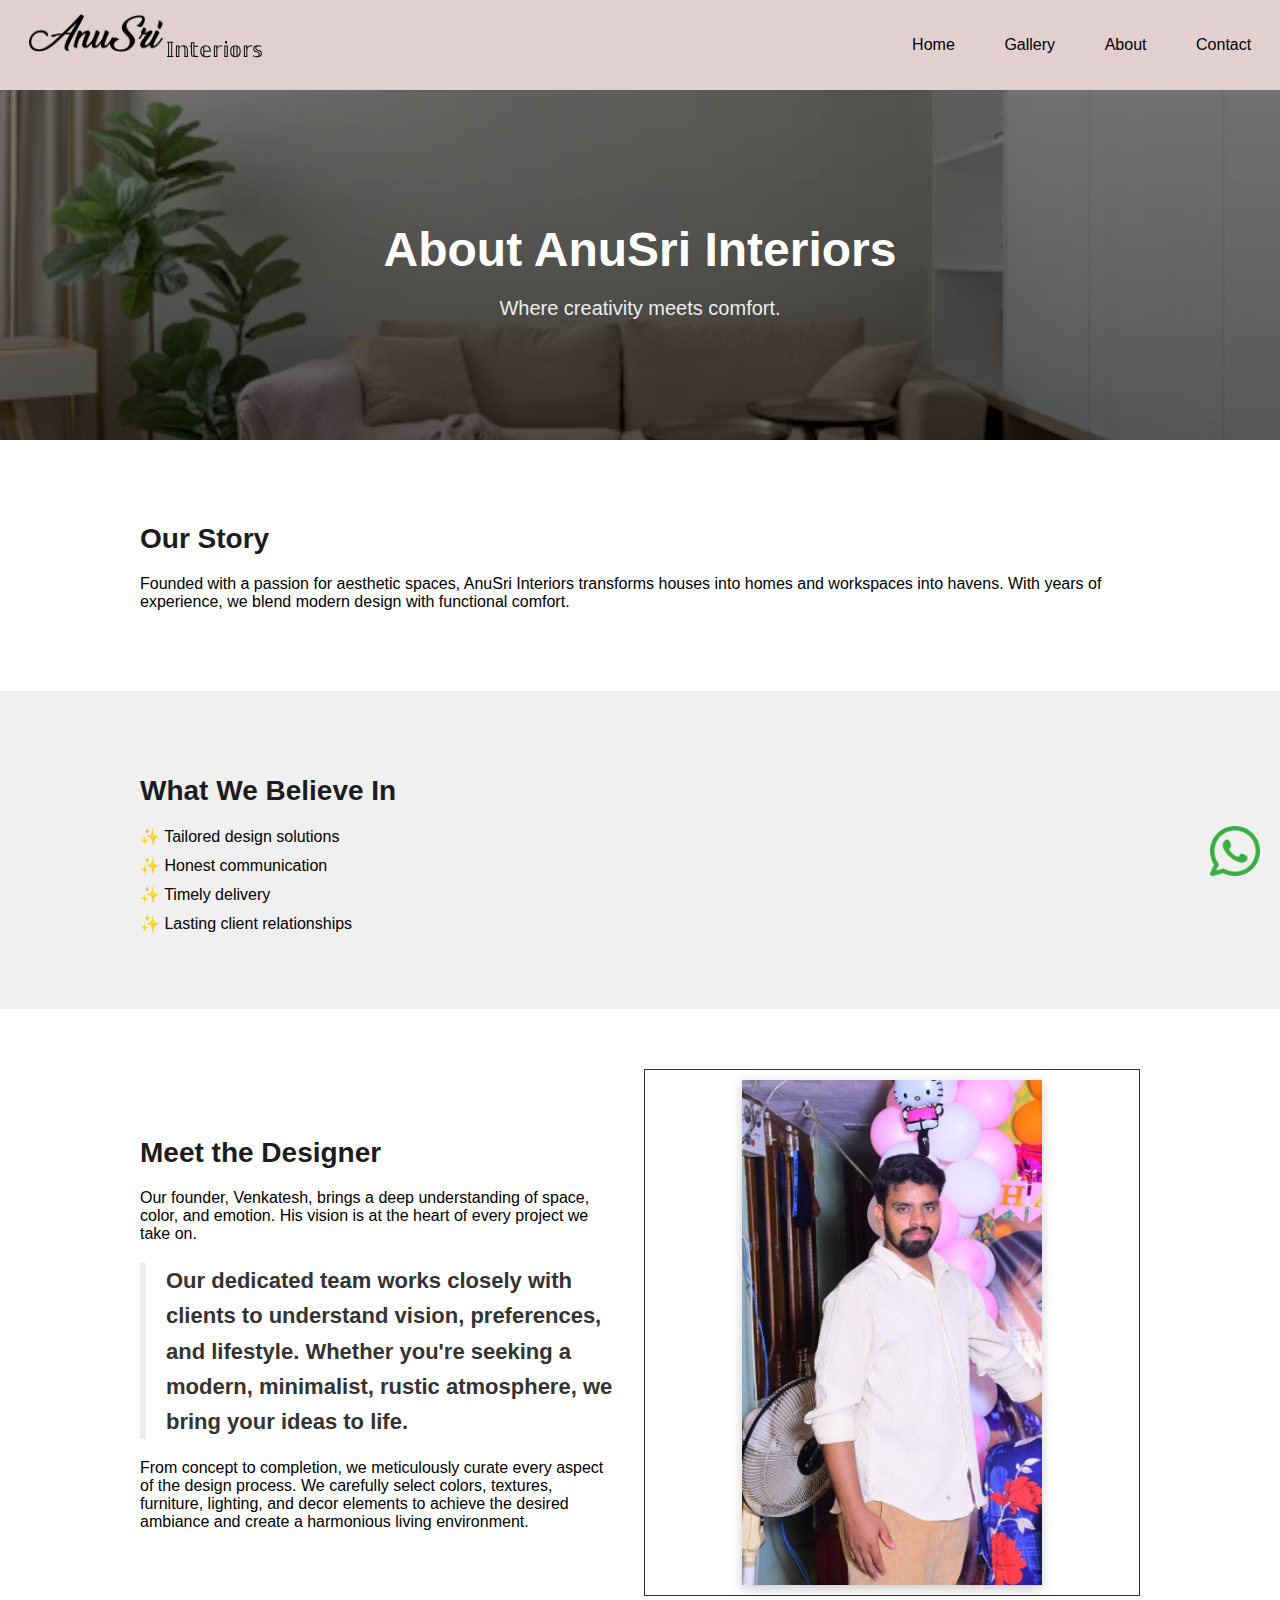
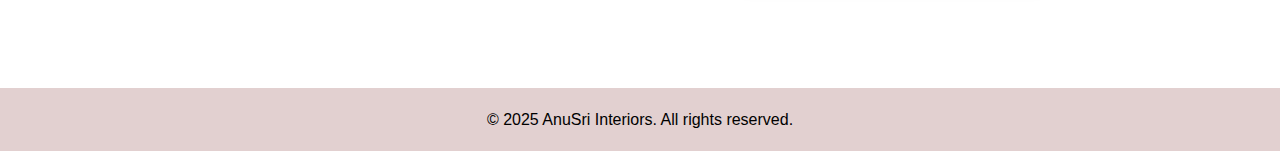
<file: about.html>
<!DOCTYPE html>
<html lang="en">

<head>
  <meta charset="UTF-8" />
  <meta name="viewport" content="width=device-width, initial-scale=1.0" />
  <title>About | AnuSri Interiors</title>
  <link rel="stylesheet" href="about.css" />
</head>

<body>
  <nav class="navbar">
    <div class="logo-group">
      <img class="site-title" id="siteTitle" data-href="index.html" src="images/anusri.png" alt="AnuSri Interiors Logo">
      <p class="bottom-right"><sub>𝕀𝕟𝕥𝕖𝕣𝕚𝕠𝕣𝕤</sub></p>
    </div>

    <div class="nav-container">
      <!-- Navigation Links -->
      <ul id="nav-links">
        <li><a href="index.html">Home</a></li>
        <li><a href="gallery.html">Gallery</a></li>
        <li><a href="about.html">About</a></li>
        <li><a href="contact.html">Contact</a></li>
      </ul>

      <!-- Hamburger Icon -->
      <button class="hamburger" onclick="toggleMenu()">
        &#9776;
      </button>
    </div>
  </nav>

  <main class="about-page">
    <section class="about-hero">
      <div class="container">
        <h1>About AnuSri Interiors</h1>
        <p>Where creativity meets comfort.</p>
      </div>
    </section>

    <section class="about-section">
      <div class="container">
        <h2>Our Story</h2>
        <p>Founded with a passion for aesthetic spaces, AnuSri Interiors transforms houses into homes and workspaces
          into havens. With years of experience, we blend modern design with functional comfort.</p>
      </div>
    </section>

    <section class="about-section alt">
      <div class="container">
        <h2>What We Believe In</h2>
        <ul class="values-list">
          <li>✨ Tailored design solutions</li>
          <li>✨ Honest communication</li>
          <li>✨ Timely delivery</li>
          <li>✨ Lasting client relationships</li>
        </ul>
      </div>
    </section>

    <section class="about-section">
      <div class="container designer-section">
        <div class="designer-text">
          <h2>Meet the Designer</h2>
          <p>Our founder, Venkatesh, brings a deep understanding of space, color, and emotion. His vision is at the
            heart of every project we take on.</p>
          <blockquote>
            <strong>Our dedicated team works closely with clients to understand vision, preferences, and lifestyle.
              Whether you're seeking a modern, minimalist, rustic atmosphere, we bring your ideas to life.</strong>
          </blockquote>
          <p>
            From concept to completion, we meticulously curate every aspect of the design process. We carefully select
            colors, textures, furniture, lighting, and decor elements to achieve the desired ambiance and create a
            harmonious living environment.
          </p>
        </div>
        <div class="designer-photo">
          <img src="images/Venkatesh.jpg" alt="Venkatesh - Founder" />
        </div>
      </div>
    </section>
  </main>

  <!-- WhatsApp Floating Button -->
  <a href="https://wa.me/916305099540" class="whatsapp-float" target="_blank" title="Chat with us on WhatsApp">
    <img src="images/whatsapp.png" alt="WhatsApp Chat" />
  </a>

  <img src="images/scroll.png" id="scrollTopImg" alt="Scroll to Top" title="Go to Top" />

  <script src="script.js"></script>

  <footer>
    <p>© 2025 AnuSri Interiors. All rights reserved.</p>
  </footer>
</body>

</html>
</file>
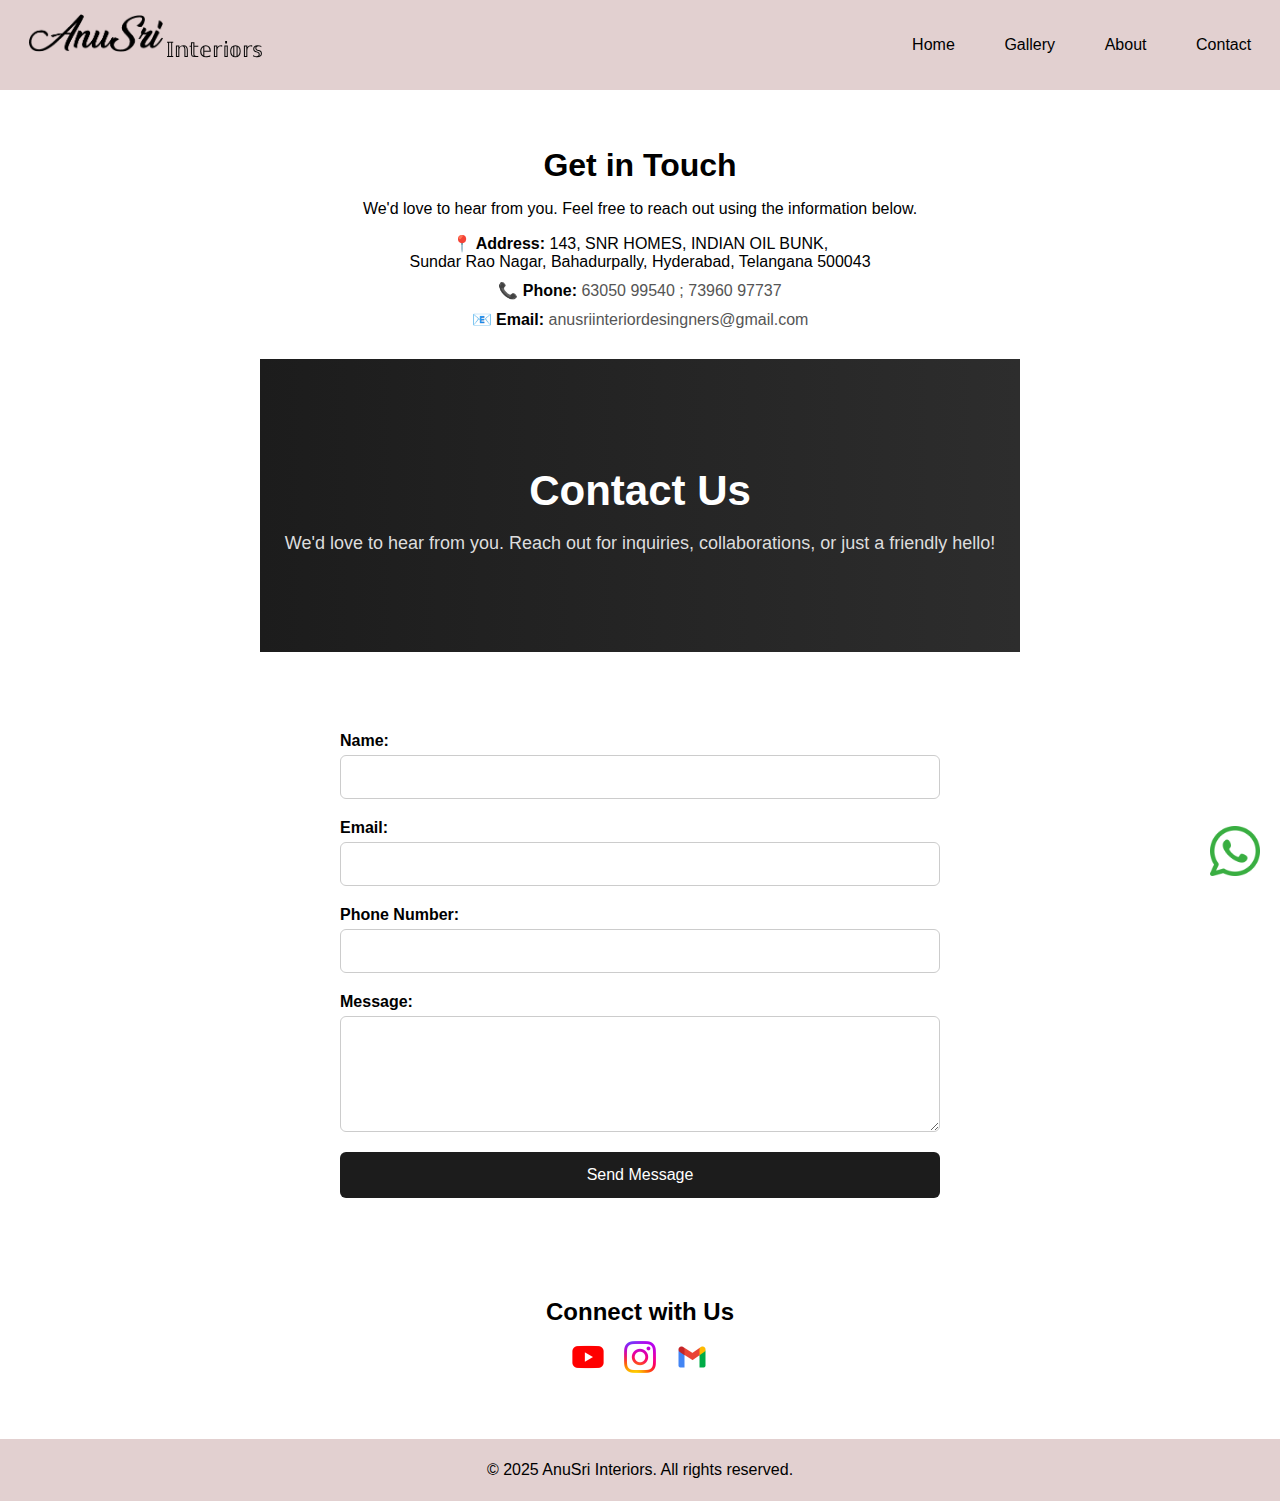
<file: contact.html>
<!DOCTYPE html>
<html lang="en">

<head>
  <meta charset="UTF-8" />
  <meta name="viewport" content="width=device-width, initial-scale=1.0" />
  <title>Contact | AnuSri Interiors</title>
  <link rel="stylesheet" href="contact.css" />
</head>

<body>

  <!-- Navbar -->
  <nav class="navbar">
    <div class="logo-group">
      <img class="site-title" id="siteTitle" data-href="index.html" src="images/anusri.png" alt="AnuSri Interiors Logo">
      <p class="bottom-right"><sub>𝕀𝕟𝕥𝕖𝕣𝕚𝕠𝕣𝕤</sub></p>
    </div>

    <div class="nav-container">
      <!-- Navigation Links -->
      <ul id="nav-links">
        <li><a href="index.html">Home</a></li>
        <li><a href="gallery.html">Gallery</a></li>
        <li><a href="about.html">About</a></li>
        <li><a href="contact.html">Contact</a></li>
      </ul>

      <!-- Hamburger Icon -->
      <button class="hamburger" onclick="toggleMenu()">
        &#9776;
      </button>
    </div>
  </nav>

  <!-- Contact Section -->
  <main class="contact-page">

    <section class="contact-info">
      <h2>Get in Touch</h2>
      <p>We'd love to hear from you. Feel free to reach out using the information below.</p>

      <div class="contact-details">
        <p><strong>📍 Address:</strong> 143, SNR HOMES, INDIAN OIL BUNK,
          <br>Sundar Rao Nagar, Bahadurpally, Hyderabad, Telangana 500043
        </p>
        <p><strong>📞 Phone:</strong>
          <a href="tel: +91 63050 99540" style="display: inline;">63050 99540 ;</a>
          <a href="tel: +91 73960 97737" style="display: inline;">73960 97737</a>
        </p>
        <p><strong>📧 Email:</strong> <a
            href="mailto:anusriinteriordesingners@gmail.com">anusriinteriordesingners@gmail.com</a></p>
      </div>
    </section>

    <section class="contact-hero">
      <div class="container">
        <h1>Contact Us</h1>
        <p>We'd love to hear from you. Reach out for inquiries, collaborations, or just a friendly hello!</p>
      </div>
    </section>

    <section class="contact-form-section">
      <div class="container">
        <form name="contact" class="contact-form" data-netlify="true" method="POST" action="thanks.html">
          <input type="hidden" name="form-name" value="contact">

          <label for="name">Name:</label>
          <input type="text" id="name" name="name" required autocomplete="name" />

          <label for="email">Email:</label>
          <input type="email" id="email" name="email" required autocomplete="email" />

          <label for="phone">Phone Number:</label>
          <input type="tel" id="phone" name="phone" required autocomplete="tel" />

          <label for="message">Message:</label>
          <textarea id="message" name="message" rows="5" autocomplete="on"></textarea>

          <button type="submit">Send Message</button>

        </form>
      </div>
    </section>

    <section class="social-links">
      <h3>Connect with Us</h3>
      <div class="social-icons">
        <a href="https://www.youtube.com/@AnuSri954" target="_blank" aria-label="YouTube">
          <img src="images/youtube.png" alt="Instagram">
        </a>
        <a href="https://www.instagram.com/anusriintdesigners?igsh=MzkxOTZ3cHBxYmls" target="_blank"
          aria-label="Instagram">
          <img src="images/instagram.png" alt="Instagram">
        </a>
        <a href="mailto:anusriinteriordesingners@gmail.com" aria-label="Email">
          <img src="images/gmail.png" alt="Email">
        </a>
      </div>
    </section>

  </main>

  <!-- WhatsApp Floating Button -->
  <a href="https://wa.me/916305099540" class="whatsapp-float" target="_blank" title="Chat with us on WhatsApp">
    <img src="images/whatsapp.png" alt="WhatsApp Chat" />
  </a>

  <img src="images/scroll.png" id="scrollTopImg" alt="Scroll to Top" title="Go to Top" />

  <script src="script.js"></script>

  <!-- Footer -->
  <footer>
    <p>© 2025 AnuSri Interiors. All rights reserved.</p>
  </footer>

</body>

</html>
</file>
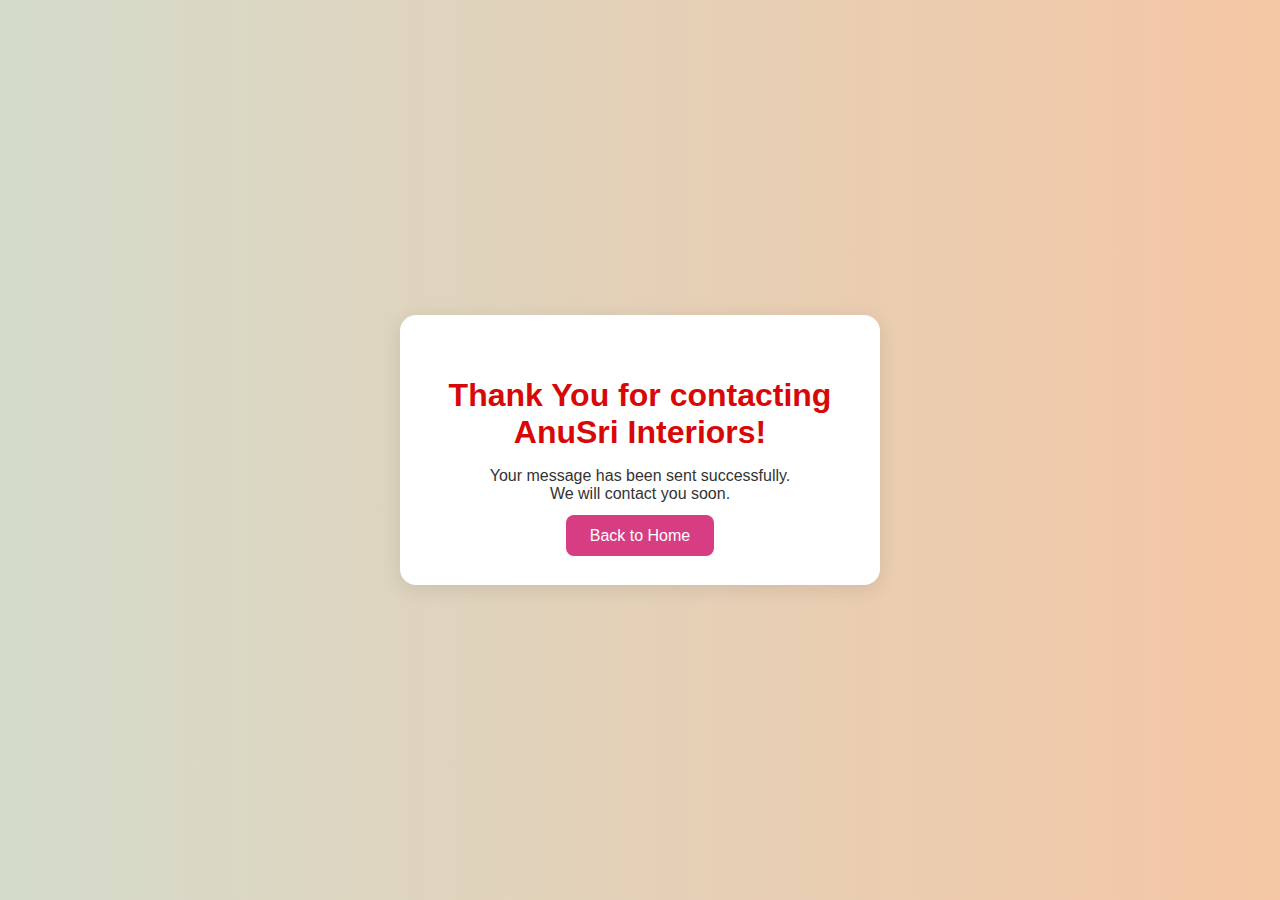
<file: thanks.html>
<!DOCTYPE html>
<html lang="en">

<head>
  <meta charset="UTF-8" />
  <meta name="viewport" content="width=device-width, initial-scale=1.0" />
  <title>Thank You</title>
  <style>
    body {
      margin: 0;
      padding: 0;
      font-family: "Segoe UI", sans-serif;
      background: linear-gradient(to right, #d4dbcb, #f5c7a5);
      height: 100vh;
      display: flex;
      justify-content: center;
      align-items: center;
      color: #333;
    }

    .thank-you-container {
      background-color: white;
      padding: 40px;
      border-radius: 16px;
      box-shadow: 0 4px 20px rgba(0, 0, 0, 0.1);
      text-align: center;
      max-width: 400px;
    }

    .thank-you-container h1 {
      margin-bottom: 16px;
      color: #d70808;
    }

    .thank-you-container p {
      margin-bottom: 24px;
      font-size: 16px;
    }

    .thank-you-container a {
      text-decoration: none;
      background-color: #d73d82;
      color: white;
      padding: 12px 24px;
      border-radius: 8px;
      transition: background-color 0.3s;
    }

    .thank-you-container a:hover {
      background-color: #df4213;
    }
  </style>
</head>

<body>
  <div class="thank-you-container">
    <h1>Thank You for contacting AnuSri Interiors!</h1>
    <p>Your message has been sent successfully.<br>We will contact you soon.</p>
    <a href="index.html">Back to Home</a>
  </div>

</body>

</html>
</file>
<file: about.css>
body {
  margin: 0;
  font-family: 'Segoe UI', sans-serif;
  box-sizing: border-box;
}

*,
*::before,
*::after {
  box-sizing: inherit;
}

.navbar {
  width: 100%;
  padding: 0 1rem;
  height: 90px;
  display: flex;
  justify-content: space-between;
  background-color: #e2d0d0;
  align-items: center;
  color: rgb(8, 7, 7);
}

.navbar ul {
  list-style: none;
  display: flex;
  gap: 1.5rem;
  margin: 0;
  padding: 0;
}

.navbar a {
  color: black;
  text-decoration: none;
}

footer {
  background-color: #e2d0d0;
  color: #000;
  text-align: center;
  padding: 0.4rem;
  margin-top: 2rem;
}

footer .social-links {
  margin-top: 0.5rem;
}

/* === Responsive Styles === */

/* Mobile-first tweaks */

/* Medium devices (Tablets) */
@media screen and (min-width: 600px) {
  .navbar ul {
    justify-content: flex-end;
    gap: 2rem;
  }

}

/* ToggleMenu */

#nav-links {
  display: flex;
  gap: 1.5rem;
  list-style: none;
  margin: 0;
  padding: 0;
  position: static;
}

#nav-links li a {
  color: black;
  text-decoration: none;
  padding: 0.4rem 0.8rem;
  border-radius: 4px;
  transition: background 0.3s;
}

#nav-links li a:hover {
  color: #cf1717;
}

.hamburger {
  position: fixed;
  top: 1rem;
  right: 1rem;
  z-index: 1001;
  display: none;
  font-size: 1.8rem;
  background: none;
  border: none;
  color: white;
  cursor: pointer;
}

/* Mobile Styles */

@media screen and (min-width: 769px) {
  .hamburger {
    display: none;
  }

  #nav-links {
    display: flex !important;
    flex-direction: row;
    position: static;
    background-color: transparent;
  }
}


@media screen and (max-width: 768px) {
  /* Hamburger /ToggleMenu */

  .navbar {
    flex-direction: column;
    align-items: flex-end;
    background-color: transparent;
    position: fixed;
    top: 0;
    left: 0;
    width: 100%;
    z-index: 999;
  }

  .hamburger {
    display: block;
    position: fixed;
    right: 2rem;
    top: 1.2rem;
    z-index: 1001;
    background-color: #1e1e1e;
    font-size: 1.8rem;
    border: none;
    padding: 0.5rem 0.8rem;
    border-radius: 4px;
  }

  
  #nav-links {
    display: none;
    flex-direction: column;
    width: 100%;
    padding: 0;
    background-color: #f0f0f0;
    text-align: center;
    margin-top: 90px;
    z-index: 1000;
    transition: max-height 0.4s ease;
  }

  #nav-links.show {
    display: block;
  }

  #nav-links li {
    width: 100%;
    padding: 0.5rem 0;
  }

  #nav-links li a {
    color: black;
    text-decoration: none;
    font-size: 18px;
  }

  .navbar ul li {
    margin: 0.5rem 0;
  }

  /* Site title */
  .site-title {
    position: fixed;
    top: 1rem;
    left: 1rem;
    z-index: 1001;
    padding: 0.5rem 0.8rem;
    border-radius: 4px;
    transition: opacity 0.3s ease;
  }

  .bottom-right {
    position: fixed;
    top: 1rem;
    left: 1rem;
    z-index: 1001;
    color: #a4a2a2;
    font-size: 20px;
    padding: 0.5rem 0.8rem;
    border-radius: 4px;
    transition: opacity 0.3s ease;
  }
}


/* Site title */

.logo-group {
  display: flex;
  align-items: center;
  gap: 0.5rem;
}

.site-title {
  position: fixed;
  height: 50px;
  top: 0.5rem;
  left: 1rem;
  z-index: 1001;
  padding: 0.4rem 0.8rem;
  border-radius: 4px;
  margin-right: 2rem;
  transition: opacity 0.4s ease;
}

.bottom-right {
  position: fixed;
  padding-left: 150px;
  font-size: 25px;
  transition: opacity 0.3s ease;
}

@media (max-width: 600px) {
  .site-title {
    height: 40px;
  }

  .bottom-right {
    position: fixed;
    top: 0.5rem;
    left: 6.5rem;
    z-index: 1001;
    font-size: 20px;
    padding: 0.5rem 0.8rem;
    border-radius: 4px;
    transition: opacity 0.3s ease;
  }
}

/* ABOUT SECTIONS */

/* HERO SECTION */
.about-hero {
  background: linear-gradient(rgba(0, 0, 0, 0.5), rgba(0, 0, 0, 0.6)), url('images/hero.avif') center/cover no-repeat;
  color: white;
  padding: 100px 20px;
  text-align: center;
}

.about-hero h1 {
  font-size: 48px;
  margin-bottom: 10px;
}

.about-hero p {
  font-size: 20px;
  color: #eee;
}

.about-section {
  padding: 60px 20px;
  background-color: #fff;
}

.about-section.alt {
  background-color: #f0f0f0;
}

.container {
  max-width: 1000px;
  margin: auto;
}

.about-section h2 {
  font-size: 28px;
  margin-bottom: 20px;
  color: #1c1c1c;
}

.about-section p {
  font-size: 16px;
  margin-bottom: 20px;
}

.values-list {
  list-style: none;
  padding-left: 0;
  font-size: 16px;
}

.values-list li {
  margin-bottom: 10px;
}

/* DESIGNER SECTION */
.designer-section {
  display: flex;
  flex-wrap: wrap;
  gap: 30px;
  align-items: center;
}

.designer-text {
  flex: 1;
}

.designer-text blockquote {
  font-size: 22px;
  font-weight: bold;
  color: #333;
  border-left: 6px solid #eee;
  padding-left: 20px;
  margin: 20px 0;
  line-height: 1.6;
}

.designer-photo{
  flex: 1;
  padding: 10px;
  border: 1px solid #333;
  display: flex;
  justify-content: center;
  align-items: center;
}

.designer-photo img {
  max-width: 300px;
  border-radius: 0px;
  box-shadow: 0 4px 12px rgba(0, 0, 0, 0.2);
}

@media (max-width: 768px) {
  .designer-section {
    flex-direction: column;
    text-align: center;
  }

  .designer-photo img {
    width: 80%;
  }
}


/* WhatsApp Floating Icon Style */
.whatsapp-float {
    position: fixed;
    bottom: 20px;
    right: 20px;
    z-index: 1000;
    cursor: pointer;
}

.whatsapp-float img {
    width: 50px;
    height: 50px;
    transition: transform 0.3s ease;
}

.whatsapp-float img:hover {
    transform: scale(1.1);
}

#scrollTopImg {
  display: none;
  position: fixed;
  bottom: 90px;
  right: 20px;
  z-index: 999;
  width: 50px;
  height: 50px;
  cursor: pointer;
  transition: opacity 0.3s ease, transform 0.3s ease;
}

#scrollTopImg:hover {
  transform: scale(1.1);
  opacity: 0.9;
}
</file>
<file: contact.css>
body {
  margin: 0;
  font-family: 'Segoe UI', sans-serif;
  box-sizing: border-box;
}

*,
*::before,
*::after {
  box-sizing: inherit;
}

.navbar {
  width: 100%;
  padding: 0 1rem;
  height: 90px;
  display: flex;
  justify-content: space-between;
  background-color: #e2d0d0;
  align-items: center;
  color: rgb(8, 7, 7);
}

.navbar ul {
  list-style: none;
  display: flex;
  gap: 1.5rem;
  margin: 0;
  padding: 0;
}

.navbar a {
  color: black;
  text-decoration: none;
}

footer {
  background-color: #e2d0d0;
  color: #000;
  text-align: center;
  padding: 0.4rem;
  margin-top: 2rem;
}

footer .social-links {
  margin-top: 0.5rem;
}

/* === Responsive Styles === */

/* Mobile-first tweaks */

/* Medium devices (Tablets) */
@media screen and (min-width: 600px) {
  .navbar ul {
    justify-content: flex-end;
    gap: 2rem;
  }

}

/* ToggleMenu */

#nav-links {
  display: flex;
  gap: 1.5rem;
  list-style: none;
  margin: 0;
  padding: 0;
  position: static;
}

#nav-links li a {
  color: black;
  text-decoration: none;
  padding: 0.4rem 0.8rem;
  border-radius: 4px;
  transition: background 0.3s;
}

#nav-links li a:hover {
  color: #cf1717;
}

.hamburger {
  position: fixed;
  top: 1rem;
  right: 1rem;
  z-index: 1001;
  display: none;
  font-size: 1.8rem;
  background: none;
  border: none;
  color: white;
  cursor: pointer;
}

/* Mobile Styles */

@media screen and (min-width: 769px) {
  .hamburger {
    display: none;
  }

  #nav-links {
    display: flex !important;
    flex-direction: row;
    position: static;
    background-color: transparent;
  }
}


@media screen and (max-width: 768px) {
  /* Hamburger /ToggleMenu */

  .navbar {
    flex-direction: column;
    align-items: flex-end;
    background-color: transparent;
    position: fixed;
    top: 0;
    left: 0;
    width: 100%;
    z-index: 999;
  }

  .hamburger {
    display: block;
    position: fixed;
    right: 2rem;
    top: 1.2rem;
    z-index: 1001;
    background-color: #1e1e1e;
    font-size: 1.8rem;
    border: none;
    padding: 0.5rem 0.8rem;
    border-radius: 4px;
  }

  
  #nav-links {
    display: none;
    flex-direction: column;
    width: 100%;
    padding: 0;
    background-color: #f0f0f0;
    text-align: center;
    margin-top: 90px;
    z-index: 1000;
    transition: max-height 0.4s ease;
  }

  #nav-links.show {
    display: block;
  }

  #nav-links li {
    width: 100%;
    padding: 0.5rem 0;
  }

  #nav-links li a {
    color: black;
    text-decoration: none;
    font-size: 18px;
  }

  .navbar ul li {
    margin: 0.5rem 0;
  }

  /* Site title */
  .site-title {
    position: fixed;
    top: 1rem;
    left: 1rem;
    z-index: 1001;
    padding: 0.5rem 0.8rem;
    border-radius: 4px;
    transition: opacity 0.3s ease;
  }

  .bottom-right {
    position: fixed;
    top: 1rem;
    left: 1rem;
    z-index: 1001;
    color: #a4a2a2;
    font-size: 20px;
    padding: 0.5rem 0.8rem;
    border-radius: 4px;
    transition: opacity 0.3s ease;
  }
}


/* Site title */

.logo-group {
  display: flex;
  align-items: center;
  gap: 0.5rem;
}

.site-title {
  position: fixed;
  height: 50px;
  top: 0.5rem;
  left: 1rem;
  z-index: 1001;
  padding: 0.4rem 0.8rem;
  border-radius: 4px;
  margin-right: 2rem;
  transition: opacity 0.4s ease;
}

.bottom-right {
  position: fixed;
  padding-left: 150px;
  font-size: 25px;
  transition: opacity 0.3s ease;
}

@media (max-width: 600px) {
  .site-title {
    height: 40px;
  }

  .bottom-right {
    position: fixed;
    top: 0.5rem;
    left: 6.5rem;
    z-index: 1001;
    font-size: 20px;
    padding: 0.5rem 0.8rem;
    border-radius: 4px;
    transition: opacity 0.3s ease;
  }
}

/* CONTACT PAGE STYLES */

.contact-hero {
  background: linear-gradient(to right, #1c1c1c, #2d2d2d);
  color: white;
  padding: 80px 20px;
  text-align: center;
}

.contact-hero h1 {
  font-size: 42px;
  margin-bottom: 10px;
}

.contact-hero p {
  font-size: 18px;
  color: #ddd;
}

/* Contact Form Section */
.contact-form-section {
  background-color: #fff;
  padding: 60px 20px;
}

.contact-form {
  max-width: 600px;
  margin: auto;
  display: flex;
  flex-direction: column;
}

.contact-form label {
  font-weight: bold;
  margin-bottom: 5px;
  margin-top: 20px;
}

.contact-form input,
.contact-form textarea {
  padding: 12px;
  font-size: 16px;
  border: 1px solid #ccc;
  border-radius: 6px;
  resize: vertical;
}

.contact-form button {
  margin-top: 20px;
  background-color: #1c1c1c;
  color: white;
  padding: 14px;
  border: none;
  border-radius: 6px;
  font-size: 16px;
  cursor: pointer;
  transition: background-color 0.3s ease;
}

.contact-form button:hover {
  background-color: #ff6600;
}

.contact-page {
  padding: 30px 20px;
  max-width: 800px;
  margin: auto;
  font-family: 'Segoe UI', sans-serif;
}

.contact-info {
  text-align: center;
  margin-bottom: 30px;
}

.contact-info h2 {
  font-size: 2rem;
  margin-bottom: 10px;
}

.contact-details p {
  font-size: 1rem;
  margin: 10px 0;
}

.contact-details a {
  color: #555;
  text-decoration: none;
}

/* Social Links */
.social-links {
  text-align: center;
  margin-top: 40px;
}

.social-links h3 {
  font-size: 1.5rem;
  margin-bottom: 15px;
}

.social-icons {
  display: flex;
  justify-content: center;
  gap: 20px;
}

.social-icons a img {
  width: 32px;
  height: 32px;
  transition: transform 0.3s ease;
}

.social-icons a:hover img {
  transform: scale(1.2);
}

.site-footer {
  background-color: #f5f5f5;
  text-align: center;
  padding: 20px 10px;
  margin-top: 40px;
  border-top: 1px solid #ddd;
}

.site-footer p {
  margin: 0;
  font-size: 0.95rem;
  color: #333;
}

.footer-social {
  margin-top: 10px;
  display: flex;
  justify-content: center;
  gap: 15px;
}

.footer-social a img {
  width: 28px;
  height: 28px;
  transition: transform 0.3s ease, filter 0.3s ease;
}

.footer-social a:hover img {
  transform: scale(1.2);
  filter: brightness(1.2);
}

/* WhatsApp Floating Icon Style */
.whatsapp-float {
    position: fixed;
    bottom: 20px;
    right: 20px;
    z-index: 1000;
    cursor: pointer;
}

.whatsapp-float img {
    width: 50px;
    height: 50px;
    transition: transform 0.3s ease;
}

.whatsapp-float img:hover {
    transform: scale(1.1);
}

#scrollTopImg {
  display: none;
  position: fixed;
  bottom: 90px;
  right: 20px;
  z-index: 999;
  width: 50px;
  height: 50px;
  cursor: pointer;
  transition: opacity 0.3s ease, transform 0.3s ease;
}

#scrollTopImg:hover {
  transform: scale(1.1);
  opacity: 0.9;
}
</file>
